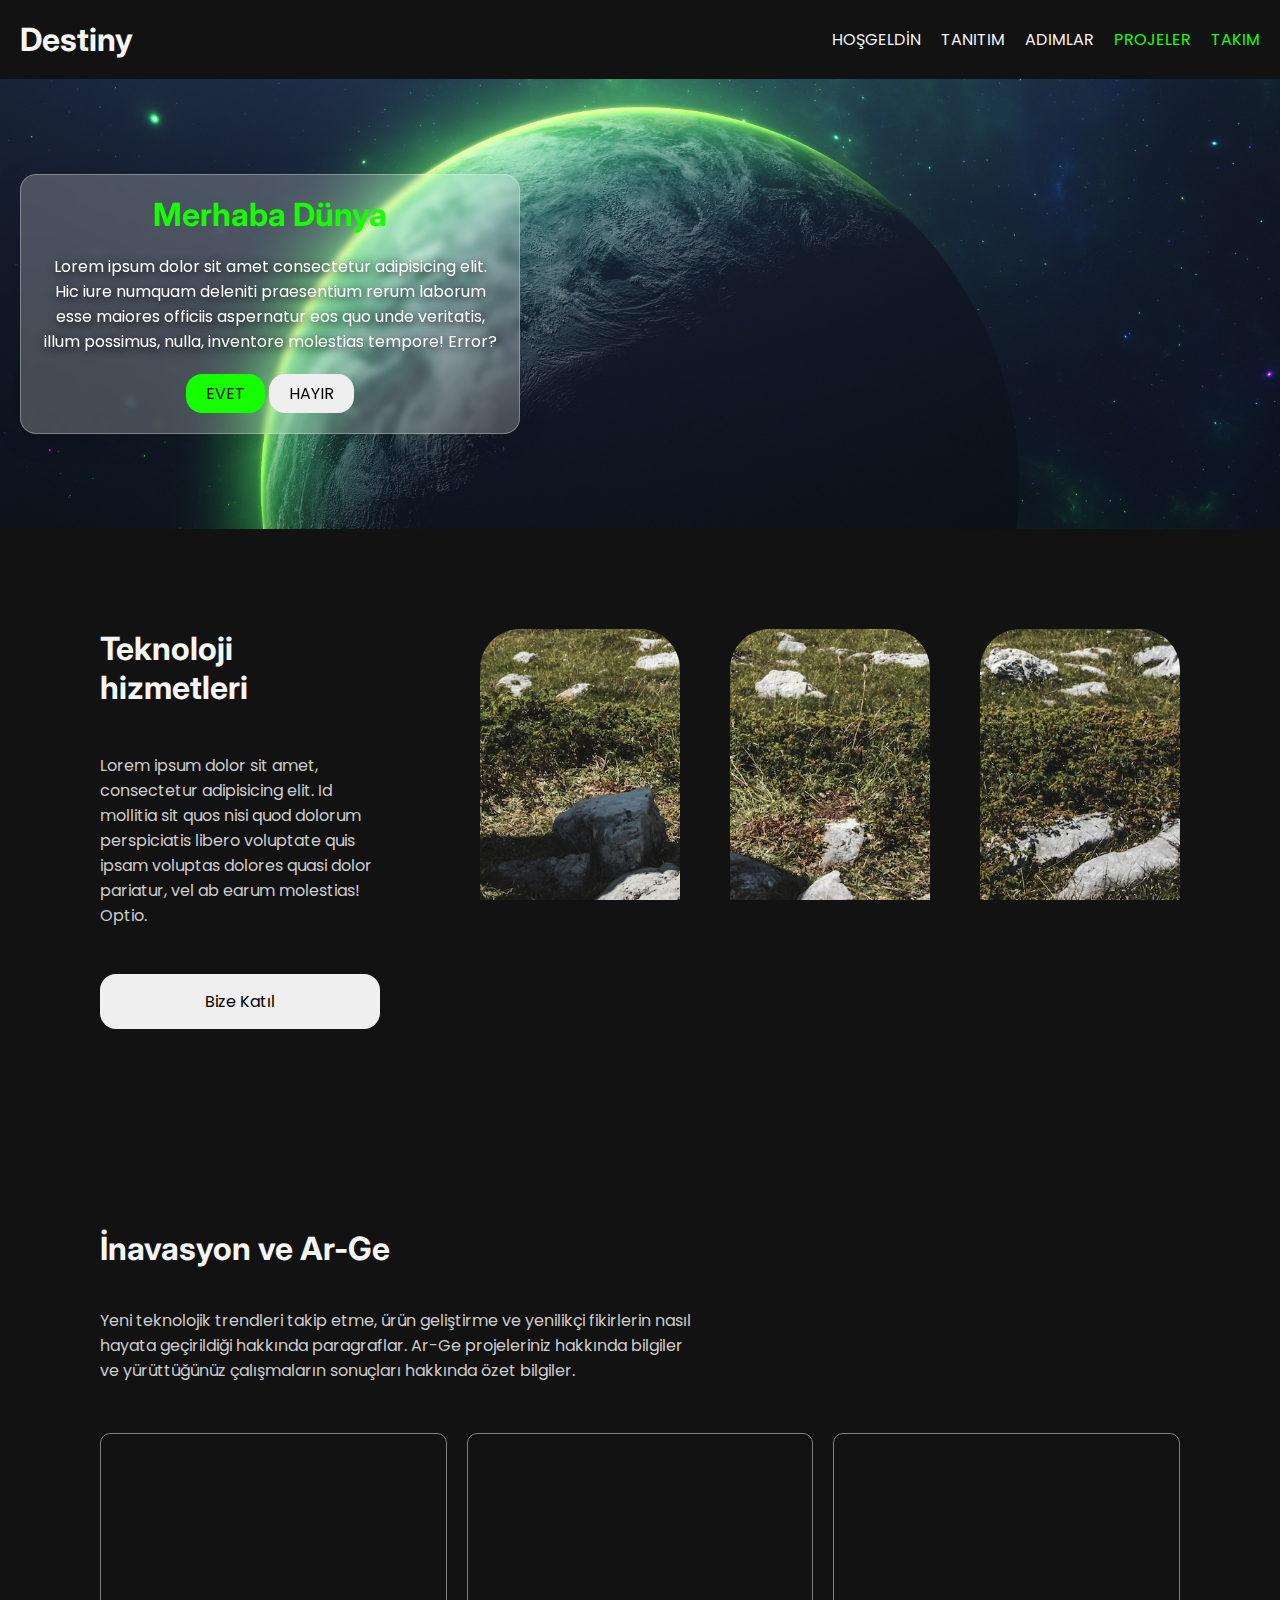
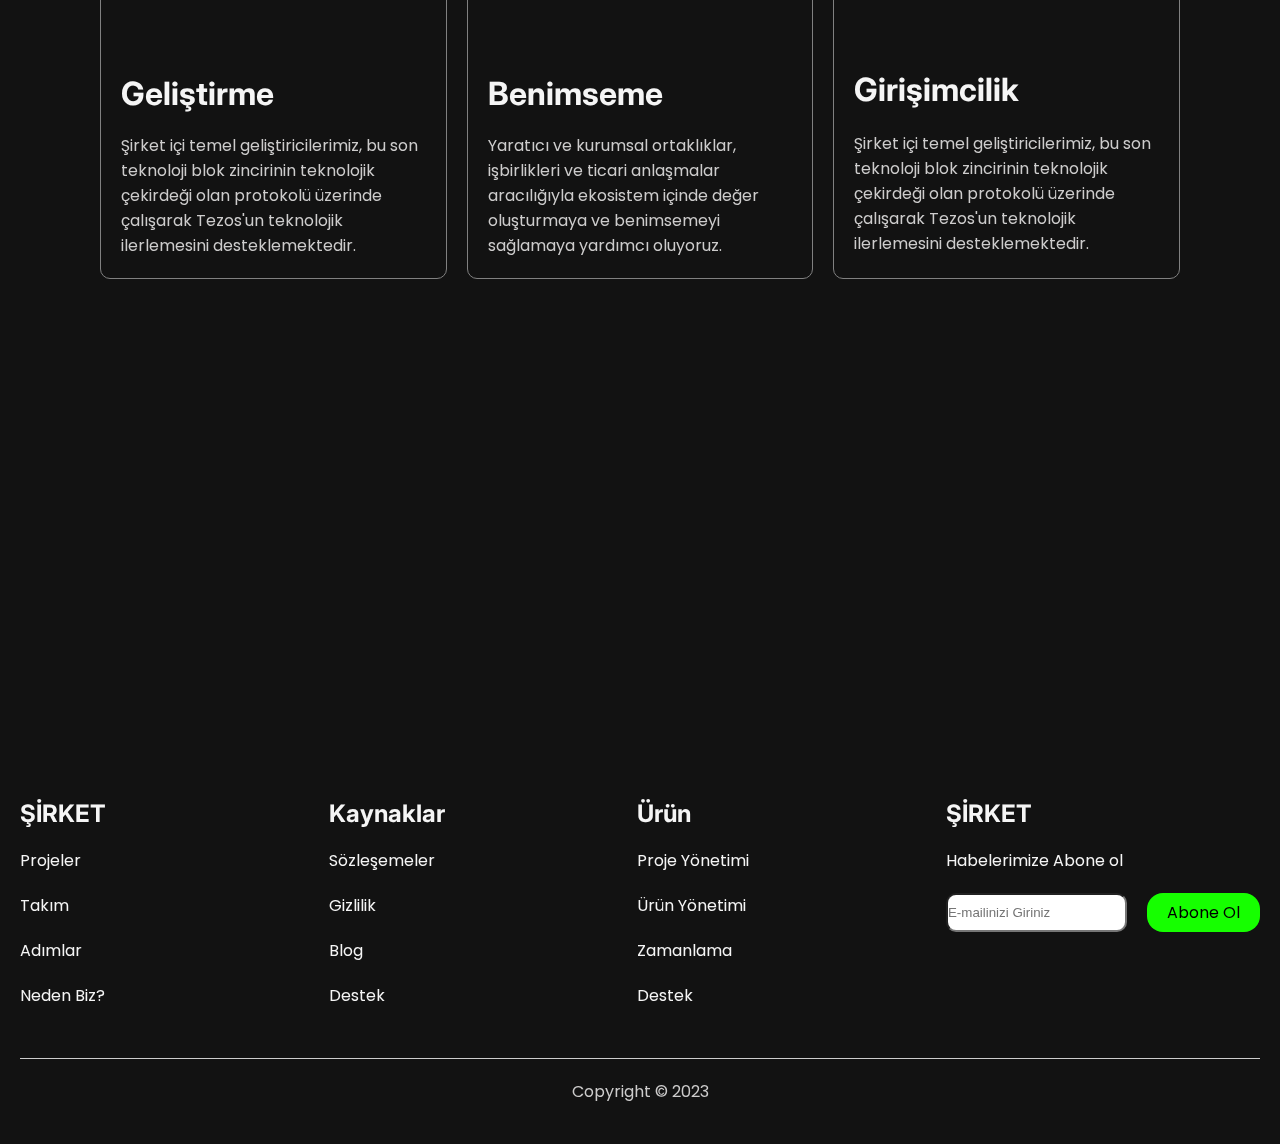
<file: index.html>
<!DOCTYPE html>
<html lang="en">

<head>
    <meta charset="UTF-8">
    <meta name="viewport" content="width=device-width, initial-scale=1.0">
    <title>Destiny</title>
    <link rel="stylesheet" href="style.css">
</head>

<body>
    <!--header bölümü-->
    <header>
        <h1><a href="/">Destiny</a></h1>
        <nav>
            <a href="#">HOŞGELDİN</a>
            <a href="#">TANITIM</a>
            <a href="#">ADIMLAR</a>
            <a href="#" class="spec-link">PROJELER</a>
            <a href="#" class="spec-link">TAKIM</a>
        </nav>
        <button class="nav-btn">|||</button>
    </header>
    <!--Ana İçerik-->
    <div id="hero">
        <div id="hero-inner">
            <h1>Merhaba Dünya</h1>
            <p>
                Lorem ipsum dolor sit amet consectetur adipisicing elit. Hic iure numquam deleniti praesentium rerum
                laborum esse maiores officiis aspernatur eos quo unde veritatis, illum possimus, nulla, inventore
                molestias tempore! Error?
            </p>
            <div class="buttons">
                <button>EVET</button>
                <button>HAYIR</button>
            </div>
        </div>
    </div>
    <!--Main bölümü-->
    <main>
        <section id="window-sec">
            <div class="window-sec-info">
                <h1>Teknoloji hizmetleri</h1>
                <p>Lorem ipsum dolor sit amet, consectetur adipisicing elit. Id mollitia sit quos nisi quod dolorum
                    perspiciatis libero voluptate quis ipsam voluptas dolores quasi dolor pariatur, vel ab earum
                    molestias! Optio.</p>
                <button>Bize Katıl</button>
            </div>
            <div class="windows">
                <div class="window"></div>
                <div class="window"></div>
                <div class="window"></div>
            </div>
        </section>
        <!--kartlar bölümü-->
        <section id="cards-sec">
            <div class="cards-sec-info">
              <h1>İnavasyon ve Ar-Ge</h1>
              <p>
                Yeni teknolojik trendleri takip etme, ürün
                geliştirme ve yenilikçi fikirlerin nasıl hayata
                geçirildiği hakkında paragraflar. Ar-Ge
                projeleriniz hakkında bilgiler ve yürüttüğünüz
                çalışmaların sonuçları hakkında özet bilgiler.
              </p>
            </div>
            <div class="cards">
              <div class="card">
                <video>
                  <source src="/images/first.mp4" />
                </video>
                <h1>Geliştirme</h1>
                <p>
                  Şirket içi temel geliştiricilerimiz, bu son
                  teknoloji blok zincirinin teknolojik çekirdeği
                  olan protokolü üzerinde çalışarak Tezos'un
                  teknolojik ilerlemesini desteklemektedir.
                </p>
              </div>
              <div class="card">
                <video>
                  <source src="/images/second.mp4" />
                </video>
                <h1>Benimseme</h1>
                <p>
                  Yaratıcı ve kurumsal ortaklıklar, işbirlikleri
                  ve ticari anlaşmalar aracılığıyla ekosistem
                  içinde değer oluşturmaya ve benimsemeyi
                  sağlamaya yardımcı oluyoruz.
                </p>
              </div>
              <div class="card">
                <video>
                  <source src="/images/third.mp4" />
                </video>
                <h1>Girişimcilik</h1>
                <p>
                  Şirket içi temel geliştiricilerimiz, bu son
                  teknoloji blok zincirinin teknolojik çekirdeği
                  olan protokolü üzerinde çalışarak Tezos'un
                  teknolojik ilerlemesini desteklemektedir.
                </p>
              </div>
            </div>
          </section>
    </main>

    <!--footer bölümü-->
    <footer>
        <div class="links">
            <div class="link-area">
                <h2>ŞİRKET</h2>
                <a href="">Projeler</a>
                <a href="">Takım</a>
                <a href="">Adımlar</a>
                <a href="">Neden Biz?</a>
            </div>
            <div class="link-area">
                <h2>Kaynaklar</h2>
                <a href="">Sözleşemeler</a>
                <a href="">Gizlilik</a>
                <a href="">Blog</a>
                <a href="">Destek</a>
            </div>
            <div class="link-area">
                <h2>Ürün</h2>
                <a href="">Proje Yönetimi</a>
                <a href="">Ürün Yönetimi</a>
                <a href="">Zamanlama</a>
                <a href="">Destek</a>
            </div>
            <div class="link-area">
                <h2>ŞİRKET</h2>
                <a href="">Habelerimize Abone ol</a>
                <form>
                    <input type="text" placeholder="E-mailinizi Giriniz">
                    <button>Abone Ol</button>
                </form>
            </div>
        </div>
        <p class="bottom">Copyright &copy; 2023</p>
    </footer>









    <script src="main.js"></script>
</body>

</html>
</file>
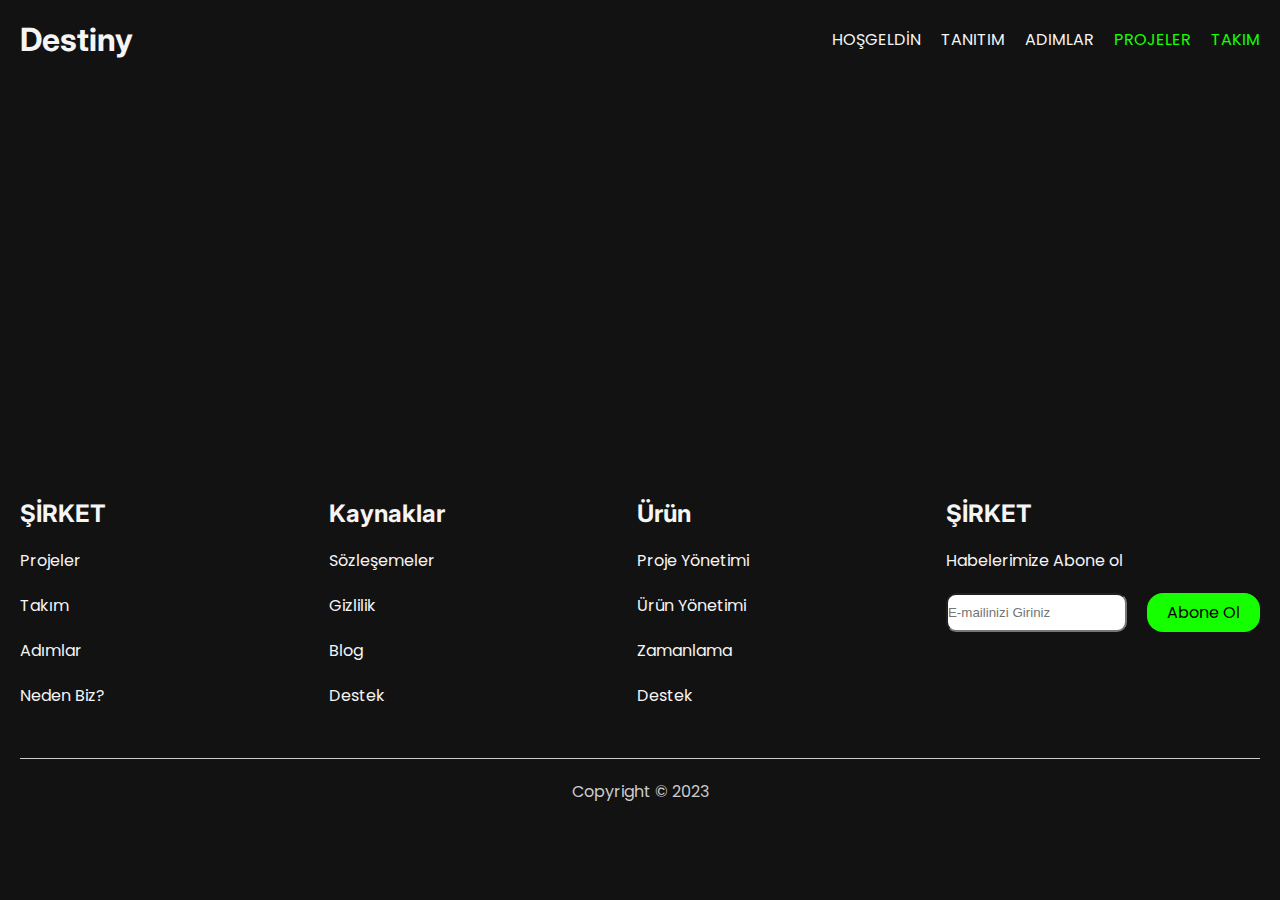
<file: projects.html>
<!DOCTYPE html>
<html lang="en">

<head>
    <meta charset="UTF-8">
    <meta name="viewport" content="width=device-width, initial-scale=1.0">
    <title>Destiny</title>
    <link rel="stylesheet" href="style.css">
</head>

<body>
    <!--header bölümü-->
    <header>
        <h1><a href="/">Destiny</a></h1>
        <nav>
            <a href="#">HOŞGELDİN</a>
            <a href="#">TANITIM</a>
            <a href="#">ADIMLAR</a>
            <a href="#" class="spec-link">PROJELER</a>
            <a href="#" class="spec-link">TAKIM</a>
        </nav>
        <button class="nav-btn">|||</button>
    </header>
    <!--footer bölümü-->
    <footer>
        <div class="links">
            <div class="link-area">
                <h2>ŞİRKET</h2>
                <a href="">Projeler</a>
                <a href="">Takım</a>
                <a href="">Adımlar</a>
                <a href="">Neden Biz?</a>
            </div>
            <div class="link-area">
                <h2>Kaynaklar</h2>
                <a href="">Sözleşemeler</a>
                <a href="">Gizlilik</a>
                <a href="">Blog</a>
                <a href="">Destek</a>
            </div>
            <div class="link-area">
                <h2>Ürün</h2>
                <a href="">Proje Yönetimi</a>
                <a href="">Ürün Yönetimi</a>
                <a href="">Zamanlama</a>
                <a href="">Destek</a>
            </div>
            <div class="link-area">
                <h2>ŞİRKET</h2>
                <a href="">Habelerimize Abone ol</a>
                <form>
                    <input type="text" placeholder="E-mailinizi Giriniz">
                    <button>Abone Ol</button>
                </form>
            </div>
        </div>
        <p class="bottom">Copyright &copy; 2023</p>
    </footer>









    <script src="main.js"></script>
</body>

</html>
</file>
<file: style.css>
@import url('https://fonts.googleapis.com/css2?family=Inter:wght@100;200;300;400;500;600;700;800;900&family=Poppins:ital,wght@0,100;0,200;0,300;0,400;0,500;0,600;0,700;0,800;0,900;1,100;1,200;1,300;1,400;1,500;1,600;1,700;1,800;1,900&display=swap');

* {
    margin: 0;
    padding: 0;
    box-sizing: border-box;
}

/*değişkenler*/
:root {
    --green: #16ff00;
    --white: #f5f5f5;
    --gray: #cdcccc;
    --black: #121212;
}

/*standarları tanımlama ve stil sıfırlama*/
a {
    text-decoration: none;
    color: var(--white);
}


h1,
h2,
h3,
h4 {
    font-family: 'Inter';
    color: var(--white);
}

p {
    font-family: 'Poppins';
    color: var(--gray);
}

button {
    font-family: 'poppins';
    border: none;
    cursor: pointer;
    padding: 7px 20px;
    font-size: 16px;
    border-radius: 16px;
    transition: all 0.3s;
}

button:hover {
    scale: 0.95;
    box-shadow: 2px 2px 20px var(--gray);
    transition: all 0.4s;
}

/*ana stiller*/
body {
    background: var(--black);
    overflow-x: hidden;
    font-family: 'poppins';
}

header {
    display: flex;
    justify-content: space-between;
    align-items: center;
    padding: 20px;
    position: sticky;
    top: 0;
    background: var(--black);
    z-index: 999;
}

header .nav-btn {
    display: none;
}

header nav {
    display: flex;
    gap: 20px;
}

header nav .spec-link {
    color: var(--green);
}

/*footer bölümü*/
footer {
    margin-top: 400px;
    padding: 20px;
}

footer .links {
    display: grid;
    grid-template-columns: repeat(4, 1fr);
    column-gap: 20px;
}

footer .links .link-area {
    display: flex;
    flex-direction: column;
    gap: 20px;
}

footer .links .link-area form {
    display: flex;
    gap: 20px;

}

footer .links .link-area form input {
    pad: 5px 10px;
    border-radius: 10px;
    max-height: 50px;
}

footer .links .link-area form button {
    background-color: var(--green);
    white-space: nowrap;
}

footer .bottom {
    text-align: center;
    margin-top: 50px;
    border-top: 1px solid var(--gray);
    padding: 20px;
}

/*HERO ALANI*/
#hero {
    height: 50vh;
    background: url(images/back.jpg);
    background-size: cover;
    background-attachment: fixed;
    display: flex;
    align-items: center;
}

#hero-inner {
    max-width: 500px;
    background-color: #000000;
    display: flex;
    flex-direction: column;
    gap: 20px;
    align-items: center;
    padding: 20px;
    margin-left: 20px;
    text-align: center;
    /* From https://css.glass */
    background: rgba(255, 255, 255, 0.23);
    border-radius: 16px;
    box-shadow: 0 4px 30px rgba(0, 0, 0, 0.1);
    backdrop-filter: blur(3.1px);
    -webkit-backdrop-filter: blur(3.1px);
    border: 1px solid rgba(255, 255, 255, 0.31);
}

#hero-inner h1 {
    color: var(--green);
}

#hero-inner p {
    text-shadow: 2px 2px 10px black;
    color: white;
}

#hero-inner .buttons button:nth-child(1) {
    background: var(--green);
}

/*section bölümü*/

section {
    padding: 30px;
}

/*pencereler alanı*/

#window-sec {
    display: flex;
    justify-content: space-between;
    gap: 100px;
}

.window-sec-info {
    max-width: 600px;
    display: grid;
    gap: 30px;
}

.window-sec-info button {
    max-height: 60px;
}

.windows {
    display: grid;
    grid-template-columns: auto auto auto;
    gap: 50px;
}

.windows .window {
    min-width: 200px;
    height: 400px;
    background: url(images/sec2.jpg);
    background-attachment: fixed;
    background-size: cover;
    border-radius: 40px 40px 0 0;
}

.windows .window:nth-child(2) {
    border-radius: 40px;
}

/* Kartlar Alanı */
.cards-sec-info {
    max-width: 600px;
    display: grid;
    gap: 40px;
}

.cards {
    display: grid;
    grid-template-columns: repeat(3, 1fr);
    gap: 20px;
}

.card {
    border: 1px solid gray;
    display: grid;
    gap: 20px;
    padding: 20px;
    border-radius: 10px;
    margin-top: 50px;
}

.card video {
    width: 200px;
}


/*responsive yapılar*/

/*800px aşağısı cihazlar için*/

@media (max-width: 800px) {
    header nav {
        display: none;
    }

    header .nav-btn {
        display: block;
    }

    .toggle {
        display: flex;
        flex-direction: column;
        position: fixed;
        right: 5px;
        top: 70px;
        background: #6a6a6a;
        padding: 20px;
        border-radius: 20px;
    }

    /*hero alanı*/

    #hero {
        align-items: center;
        justify-content: center;
    }

    #hero {
        margin: 40px;
    }
}

@media (max-width: 1200px) {

    /* pencereler alanı */
    #window-sec {
        flex-direction: column;
        align-items: center;
    }

    .window {
        height: 300px;
    }
}


@media (max-width: 1000px) {
    footer .links {
        grid-template-columns: 1fr 1fr;
        padding: 40px;
        row-gap: 50px;
        column-gap: 100px;
    }


    footer form {
        flex-direction: column;
        /*align-items: end;*/
    }

    footer form input {
        max-width: 200px;
    }

    footer .links .link-area:nth-child(even) {
        /* text-align: end;*/
    }

    /* Kartlar Alanı */
    .cards {
        grid-template-columns: 1fr;
        place-items: center;
    }

    .card {
        max-width: 400px;
    }
 }
@media (max-width: 500px) {
    footer {
        padding: 5px;
    }

    footer .links {
        padding: 5px;
        column-gap: 50px;
    }
}

/* erkan boyutu 1000px'den yüksek ise */
@media (min-width: 1000px) {
    section {
        padding: 100px;
    }
}
</file>
